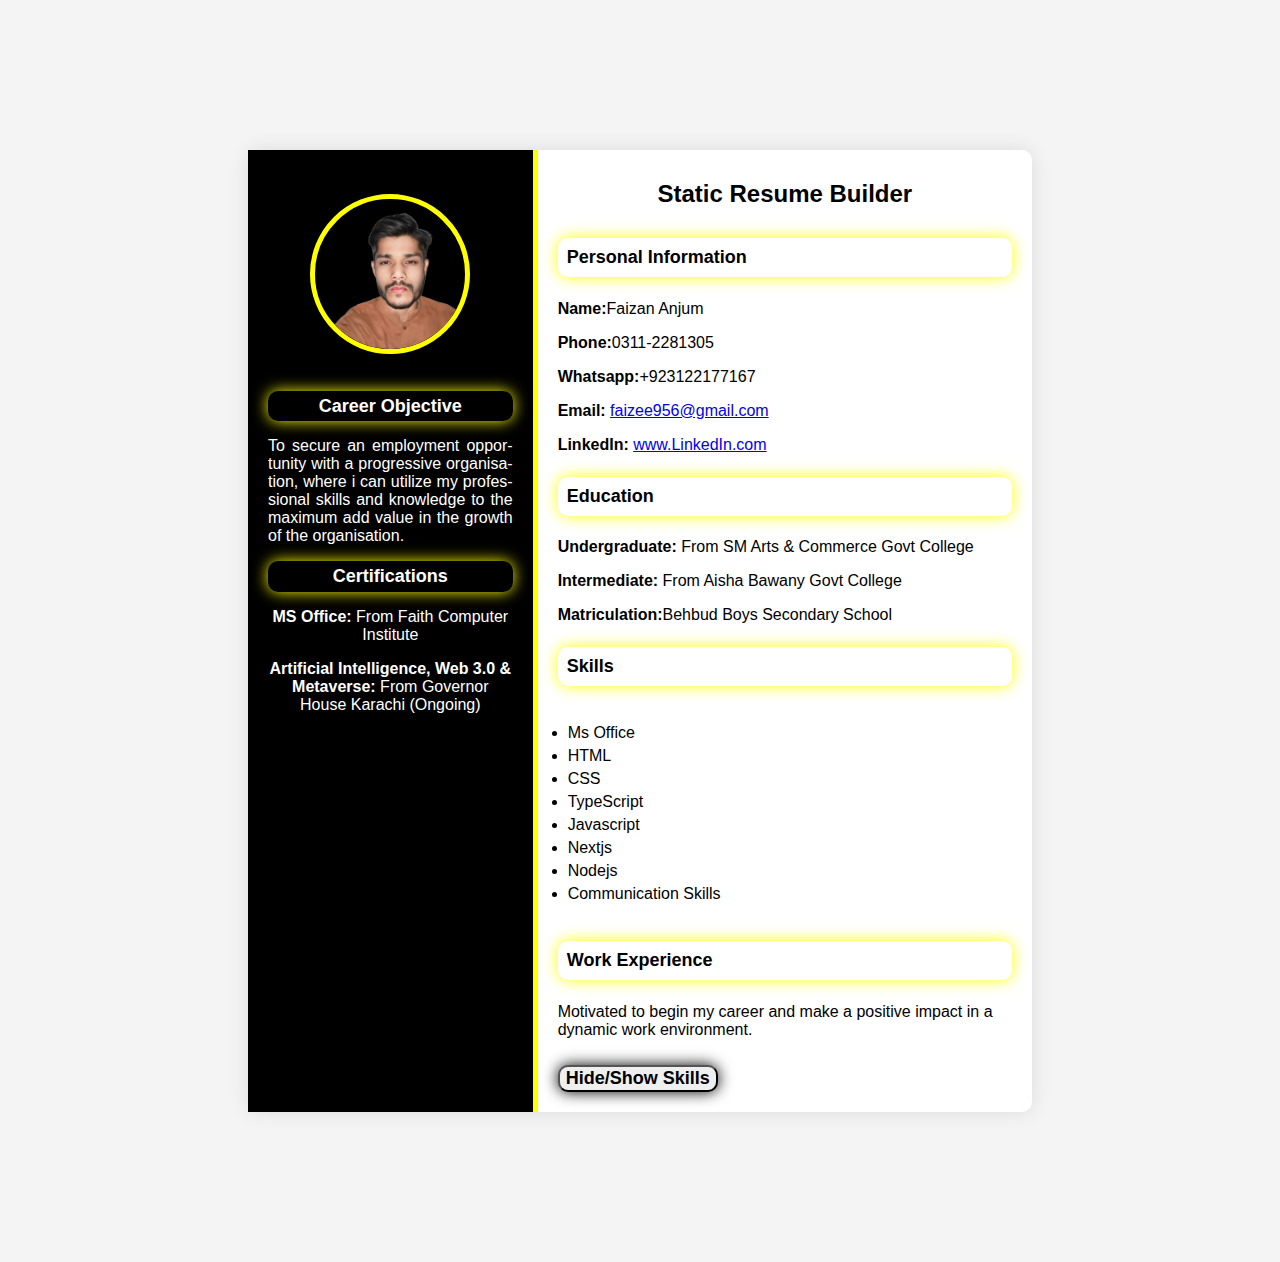
<file: milestone01-02/index.html>
<!DOCTYPE html>
<html lang="en">
  <head>
    <meta charset="UTF-8" />
    <meta name="viewport" content="width=device-width, initial-scale=1.0" />
    <title>Static Resume Builder</title>
    <link rel="stylesheet" href="style.css" />
  </head>
  <body>
    <div class="resume-container">
      <!-- Left Section -->
      <div class="left-section">
        <img
          src="images/profile.png"
          alt="Profile Picture"
          class="profile-picture"
        />
        <section id="objective">
          <h3 style="color: white">Career Objective</h3>
          <p style="text-align: justify; hyphens: auto">
            To secure an employment opportunity with a progressive organisation,
            where i can utilize my professional skills and knowledge to the
            maximum add value in the growth of the organisation.
          </p>
        </section>

        <section id="certification">
          <h3 style="color: white">Certifications</h3>
          <p><b>MS Office:</b> From Faith Computer Institute</p>
          <p>
            <b>Artificial Intelligence, Web 3.0 & Metaverse:</b> From Governor
            House Karachi (Ongoing)
          </p>
        </section>
      </div>

      <!-- Right Section -->
      <div class="right-section">
        <h1>Static Resume Builder</h1>
        <!-- Personal Information -->
        <section id="personal-info">
          <h3>Personal Information</h3>
          <p><b>Name:</b>Faizan Anjum</p>
          <p><b>Phone:</b>0311-2281305</p>
          <p><b>Whatsapp:</b>+923122177167</p>
          <p>
            <b>Email:</b>
            <a href="mailto:faizee956@gmail.com">faizee956@gmail.com</a>
          </p>
          <p>
            <b>LinkedIn:</b>
            <a
              href="https://www.linkedin.com/in/faizan-anjum-a044912b8/"
              target="_blank"
              >www.LinkedIn.com</a
            >
          </p>
        </section>

        <!-- Education Section -->
        <section id="education">
          <h3>Education</h3>
          <p><b>Undergraduate:</b> From SM Arts & Commerce Govt College</p>
          <p><b>Intermediate:</b> From Aisha Bawany Govt College</p>
          <p><b>Matriculation:</b>Behbud Boys Secondary School</p>
        </section>

        <!-- Skills Section -->
        <section id="skills">
          <h3>Skills</h3>
          <ul>
            <li>Ms Office</li>
            <li>HTML</li>
            <li>CSS</li>
            <li>TypeScript</li>
            <li>Javascript</li>
            <li>Nextjs</li>
            <li>Nodejs</li>
            <li>Communication Skills</li>
          </ul>
        </section>

        <!-- Work Experience Section -->
        <section id="work-experience">
          <h3>Work Experience</h3>
          <p>
            Motivated to begin my career and make a positive impact in a dynamic
            work environment.
          </p>
        </section>

        <!-- Button to toggle Skills Section -->
        <button id="toggle-skills"><b>Hide/Show Skills</b></button>
      </div>
    </div>
    <script src="script.js"></script>
  </body>
</html>
</file>
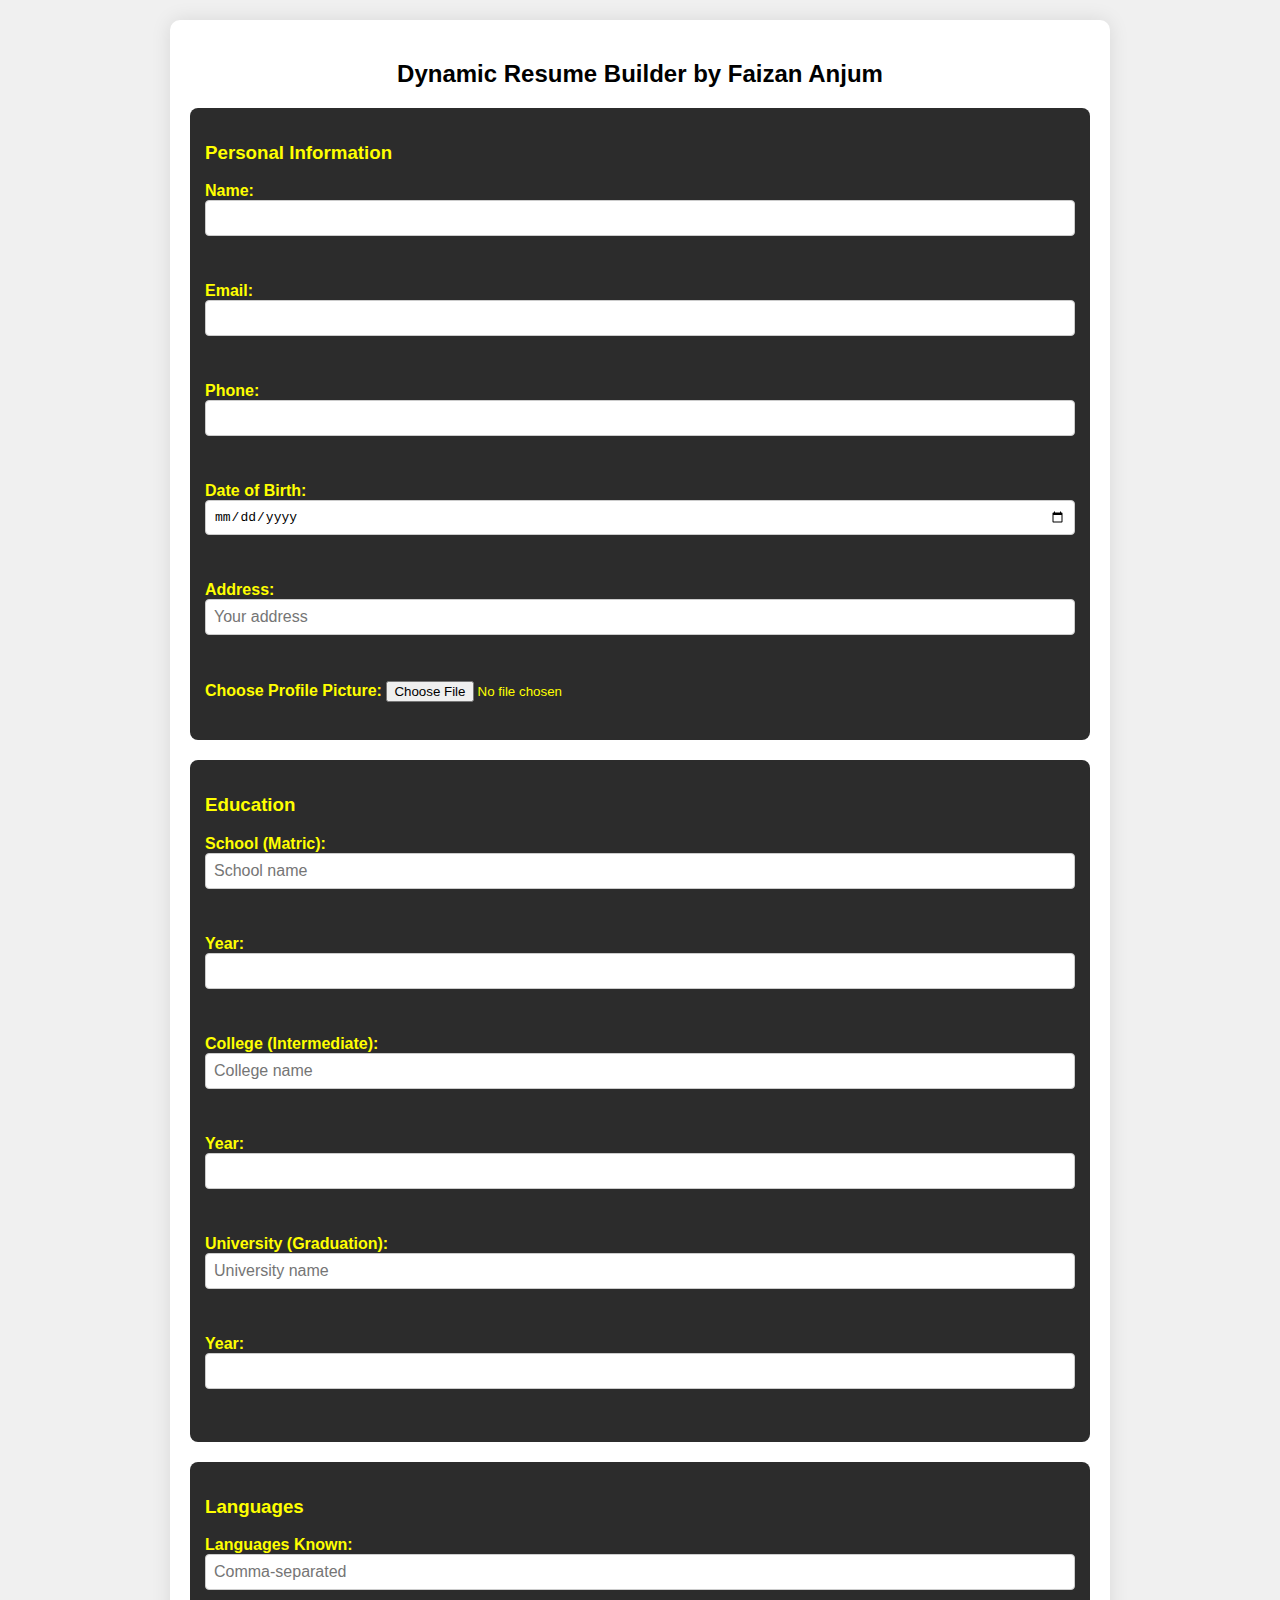
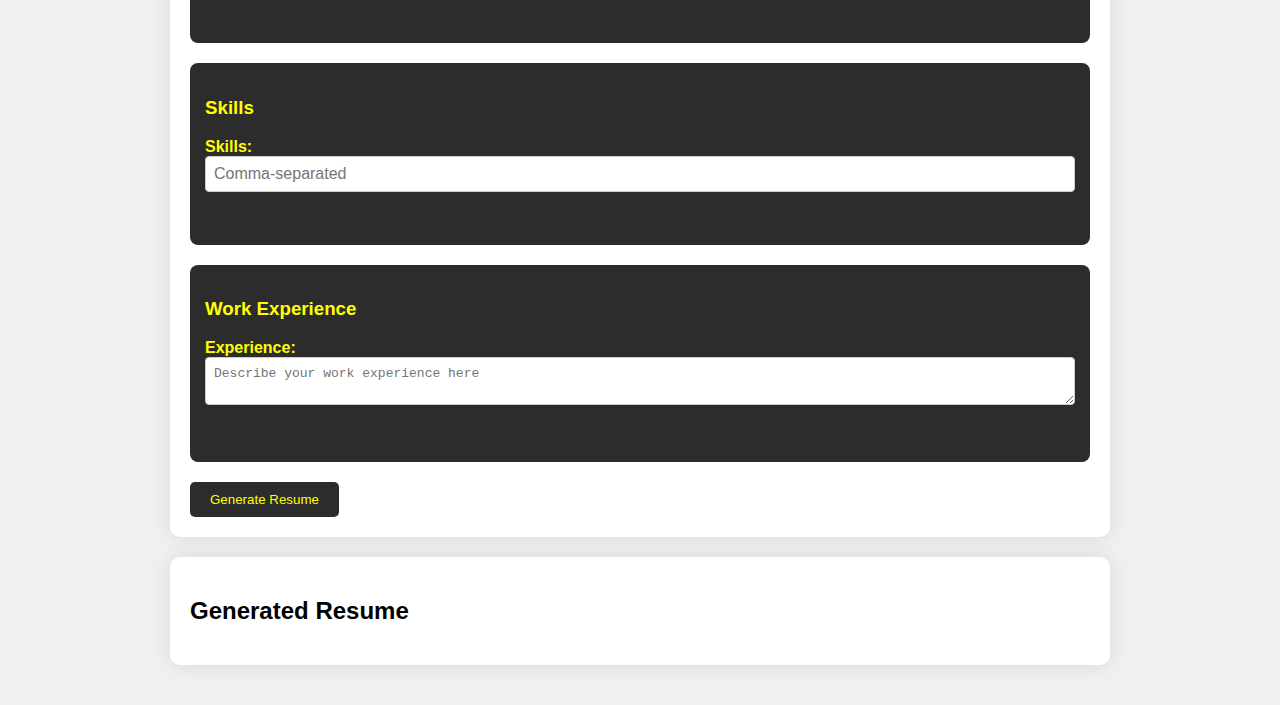
<file: milestone03/index.html>
<!DOCTYPE html>
<html lang="en">
<head>
    <meta charset="UTF-8">
    <meta name="viewport" content="width=device-width, initial-scale=1.0">
    <title>Dynamic Resume Builder</title>
    <link rel="stylesheet" href="style.css">
</head>
<body>
    <div class="form-container">
        <h2 class="title">Dynamic Resume Builder by Faizan Anjum</h2>
        <form id="resumeForm">
            <!-- Personal Information -->
            <div class="form-section">
                <h3>Personal Information</h3>
                <label>Name: <input type="text" id="name" required></label><br>
                <label>Email: <input type="email" id="email" required></label><br>
                <label>Phone: <input type="text" id="phone" required></label><br>
                <label>Date of Birth: <input type="date" id="dob"></label><br>
                <label>Address: <input type="text" id="address" placeholder="Your address"></label><br>
                <label>Choose Profile Picture: <input type="file" id="profilePicture" accept="image/*"></label><br>
            </div>

            <!-- Education -->
            <div class="form-section">
                <h3>Education</h3>
                <label>School (Matric): <input type="text" id="school" placeholder="School name"></label><br>
                <label>Year: <input type="text" id="schoolYear"></label><br>
                <label>College (Intermediate): <input type="text" id="college" placeholder="College name"></label><br>
                <label>Year: <input type="text" id="collegeYear"></label><br>
                <label>University (Graduation): <input type="text" id="university" placeholder="University name"></label><br>
                <label>Year: <input type="text" id="universityYear"></label><br>
            </div>

            <!-- Languages -->
            <div class="form-section">
                <h3>Languages</h3>
                <label>Languages Known: <input type="text" id="languages" placeholder="Comma-separated"></label><br>
            </div>

            <!-- Skills -->
            <div class="form-section">
                <h3>Skills</h3>
                <label>Skills: <input type="text" id="skills" placeholder="Comma-separated"></label><br>
            </div>

            <!-- Work Experience -->
            <div class="form-section">
                <h3>Work Experience</h3>
                <label>Experience: <textarea id="experience" placeholder="Describe your work experience here"></textarea></label><br>
            </div>

            <button type="button" onclick="generateResume()">Generate Resume</button>
        </form>
    </div>

    <div class="resume-display">
        <h2>Generated Resume</h2>
        <div id="resumeOutput">
            <!-- Dynamic resume content will appear here -->
        </div>
    </div>

    <script src="script.js"></script>
</body>
</html>
</file>
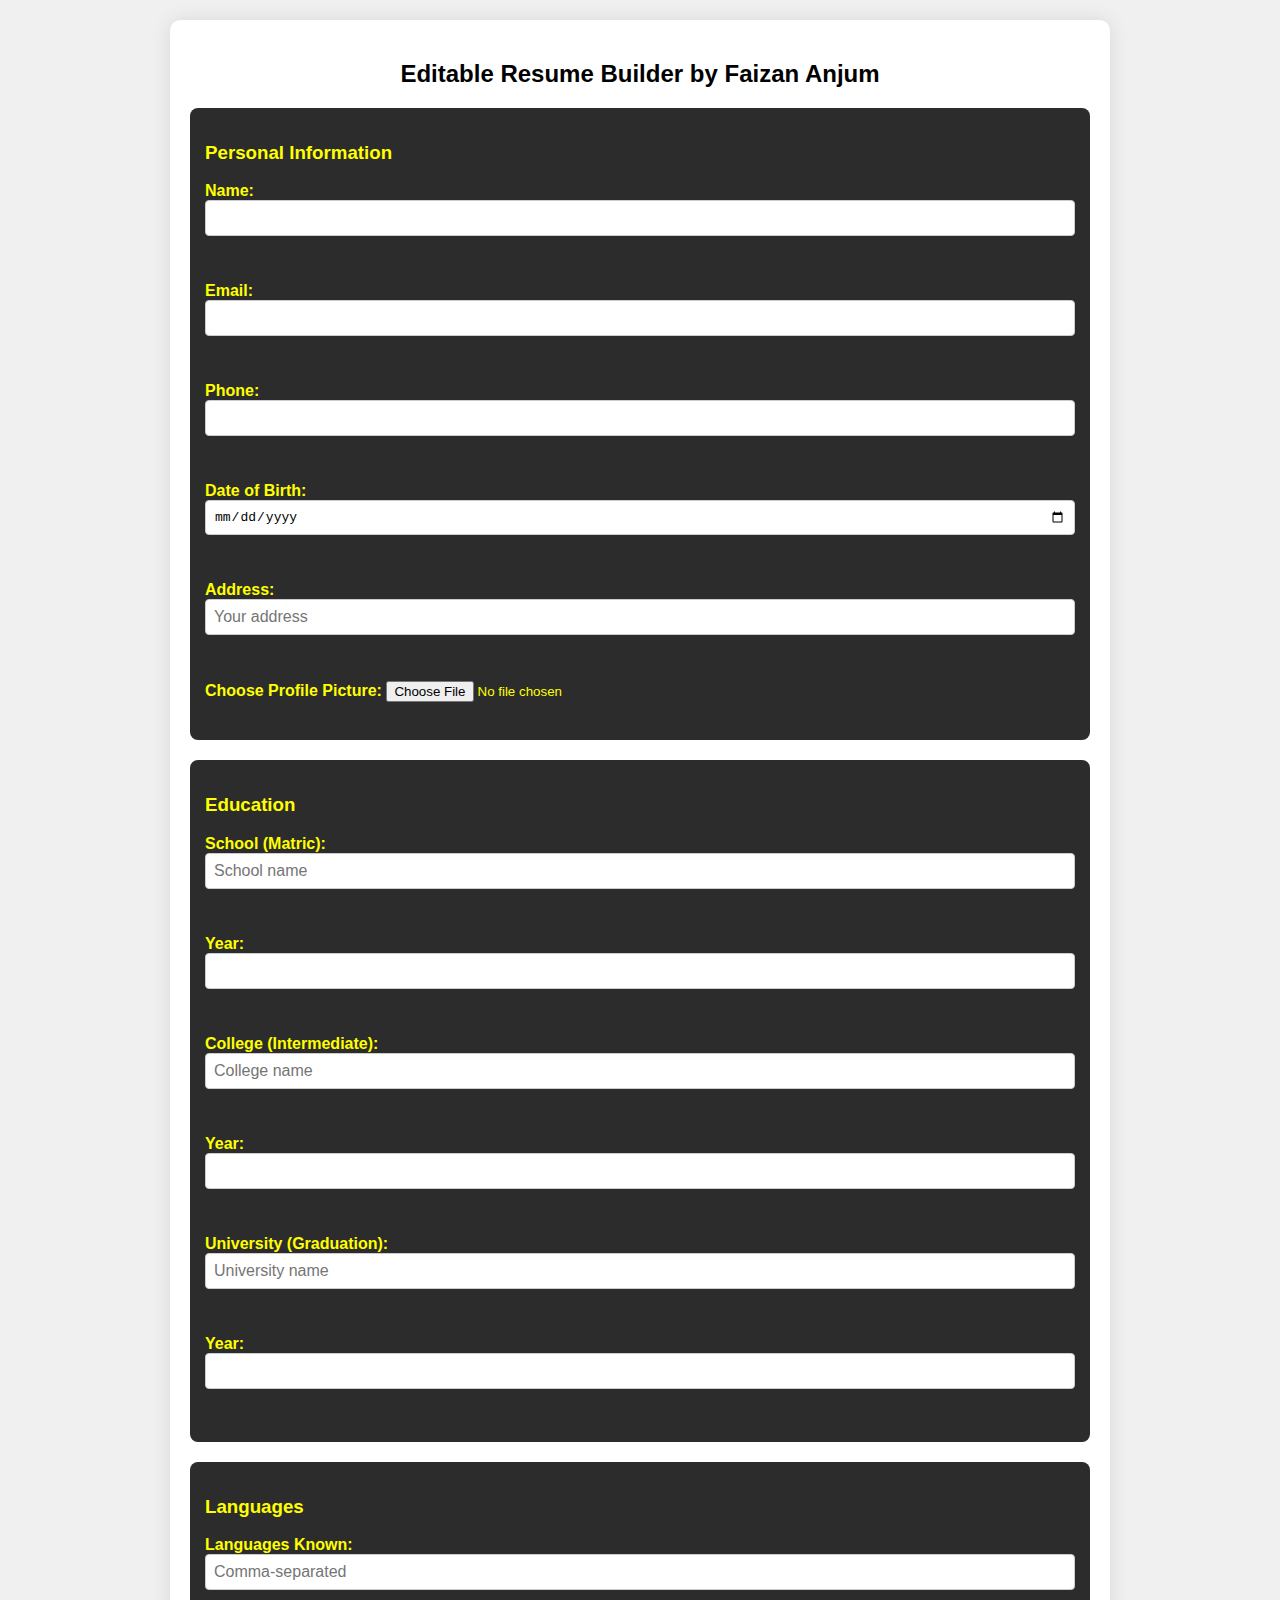
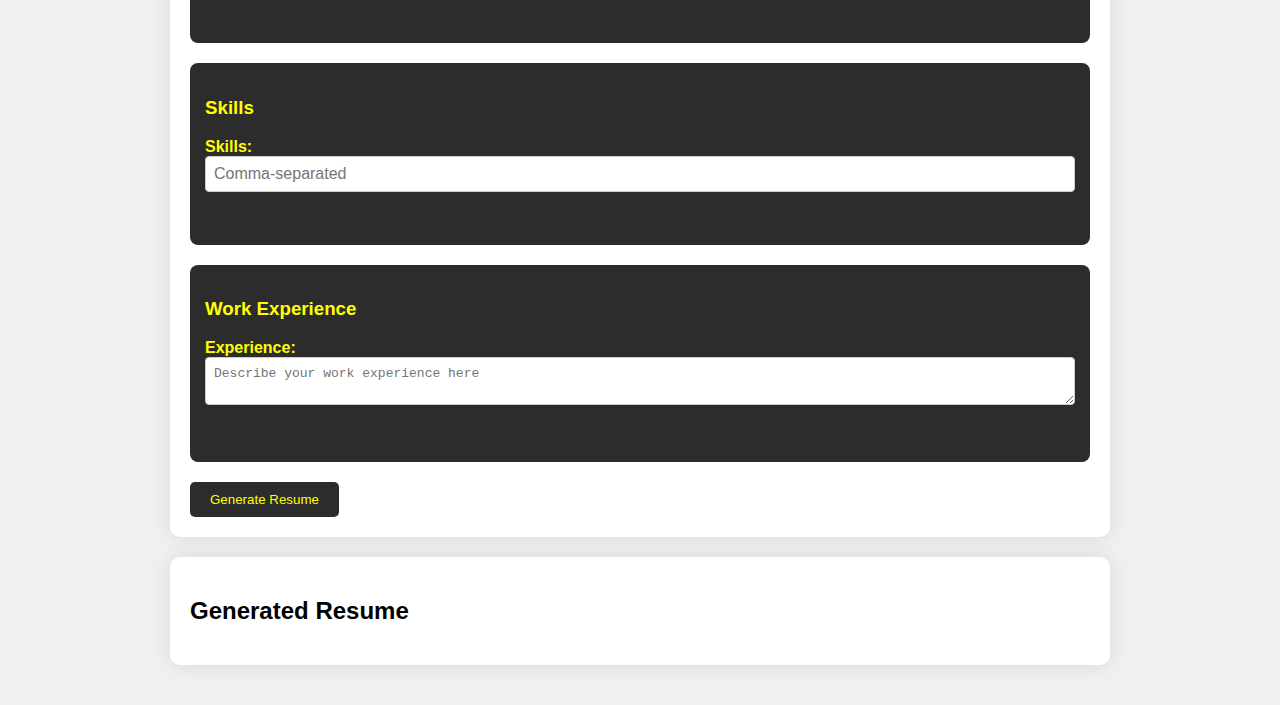
<file: milestone04/index.html>
<!DOCTYPE html>
<html lang="en">
<head>
    <meta charset="UTF-8">
    <meta name="viewport" content="width=device-width, initial-scale=1.0">
    <title>Editable Resume Builder</title>
    <link rel="stylesheet" href="style.css">
</head>
<body>
    <div class="form-container">
        <h2 class="title">Editable Resume Builder by Faizan Anjum</h2>
        <form id="resumeForm">
            <!-- Personal Information -->
            <div class="form-section">
                <h3>Personal Information</h3>
                <label>Name: <input type="text" id="name" required></label><br>
                <label>Email: <input type="email" id="email" required></label><br>
                <label>Phone: <input type="text" id="phone" required></label><br>
                <label>Date of Birth: <input type="date" id="dob"></label><br>
                <label>Address: <input type="text" id="address" placeholder="Your address"></label><br>
                <label>Choose Profile Picture: <input type="file" id="profilePicture" accept="image/*"></label><br>
            </div>

            <!-- Education -->
            <div class="form-section">
                <h3>Education</h3>
                <label>School (Matric): <input type="text" id="school" placeholder="School name"></label><br>
                <label>Year: <input type="text" id="schoolYear"></label><br>
                <label>College (Intermediate): <input type="text" id="college" placeholder="College name"></label><br>
                <label>Year: <input type="text" id="collegeYear"></label><br>
                <label>University (Graduation): <input type="text" id="university" placeholder="University name"></label><br>
                <label>Year: <input type="text" id="universityYear"></label><br>
            </div>

            <!-- Languages -->
            <div class="form-section">
                <h3>Languages</h3>
                <label>Languages Known: <input type="text" id="languages" placeholder="Comma-separated"></label><br>
            </div>

            <!-- Skills -->
            <div class="form-section">
                <h3>Skills</h3>
                <label>Skills: <input type="text" id="skills" placeholder="Comma-separated"></label><br>
            </div>

            <!-- Work Experience -->
            <div class="form-section">
                <h3>Work Experience</h3>
                <label>Experience: <textarea id="experience" placeholder="Describe your work experience here"></textarea></label><br>
            </div>

            <button type="button" onclick="generateResume()">Generate Resume</button>
        </form>
    </div>

    <div class="resume-display">
        <h2>Generated Resume</h2>
        <div id="resumeOutput">
            <!-- Dynamic resume content will appear here -->
        </div>
    </div>

    <script src="script.js" type="module"></script>
</body>
</html>
</file>
<file: milestone01-02/style.css>
/* General Styling */
body {
    font-family: 'Arial', sans-serif;
    background-color: #f4f4f4;
    margin: 0;
    padding: 150px;
}

.resume-container {
    display: flex;
    background-color: white;
    width: 80%;
    margin: 0 auto;
    border-radius: 10px;
    box-shadow: 0 0 20px rgba(0, 0, 0, 0.1);
}

/* Left Section Styling */
.left-section {
    background-color: #000000; /* Dark black background */
    color: white;
    padding: 20px;
    width: 35%;
    text-align: center;
    border-right: 5px solid yellow; /* Replace #e63946 with yellow */
}

.profile-picture {
    width: 150px;
    height: 150px;
    margin-top: 10%;
    border-radius: 50%;
    border: 5px solid yellow; /* Replace #e63946 with yellow */
    margin-bottom: 20px;
}

h1 {
    font-size: 24px;
    margin: 10px 0;
    margin-bottom: 30px;
    text-align: center;
}

h3 {
    font-size: 18px;
    padding: 2%;
    margin: 20px 0 10px;
    color: black;
    border-radius: 10px;
    box-shadow: 0 0 15px yellow; /* Replace #e63946 with yellow */
    margin-top: 5%;
    margin-bottom: 5%;
}

ul {
    list-style-type: disc;
    padding: 10px;
    margin: 10px 0;
}

ul li {
    margin: 5px 0;
}

/* Right Section Styling */
.right-section {
    padding: 20px;
    width: 65%;
}

button {
    font-family: Arial, sans-serif;
    border-radius: 10px;
    box-shadow: 0 0 15px black;
    cursor: pointer;
    margin-top: 10px;
    font-size: 18px;
}

button:hover {
    background-color: yellow; /* Replace #ff737c with yellow */
}

/* Responsiveness */
@media (max-width: 768px) {
    .resume-container {
        width: 90%;
    }

    .profile-picture {
        width: 120px; /* Adjust image size */
        height: 120px;
    }

    h1 {
        font-size: 22px;
    }

    h3 {
        font-size: 16px;
    }

    button {
        font-size: 16px;
    }

    /* Additional adjustments for smaller spacing */
    .left-section p {
        padding: 5px; /* Reduce padding */
        margin: 0; /* Remove margins */
        line-height: 1.2; /* Adjust line height */
    }
}

@media (max-width: 480px) {
    body {
        padding: 20px;
    }

    .resume-container {
        width: 100%;
        padding: 10px;
    }

    h1 {
        font-size: 20px;
    }

    h3 {
        font-size: 14px;
    }

    .profile-picture {
        width: 100px;
        height: 100px;
    }

    button {
        font-size: 14px;
    }

    /* Additional adjustments for smaller screens */
    .left-section p {
        font-size: 14px; /* Adjust font size */
        padding: 5px; /* Adjust padding */
        margin: 0; /* Remove margins */
        line-height: 1.2; /* Adjust line height */
    }
}
</file>
<file: milestone03/style.css>
body {
    font-family: Arial, sans-serif;
    background-color: #f0f0f0;
    display: flex;
    flex-direction: column;
    align-items: center;
    margin: 0;
    padding: 20px;
}

.title {
    color: black;
    text-align: center;
    font-size: 1.5em;
    margin-bottom: 20px;
}

.form-container, .resume-display {
    width: 100%;
    max-width: 900px;
    background-color: white;
    border-radius: 10px;
    box-shadow: 0 0 20px rgba(0, 0, 0, 0.1);
    padding: 20px;
    margin-bottom: 20px;
}

.form-section {
    margin-bottom: 20px;
    padding: 15px;
    background-color: #2c2c2c;
    color: yellow;
    border-radius: 8px;
}

label {
    display: block;
    margin: 8px 0 5px;
    font-weight: bold;
}

input[type="text"],
input[type="email"],
input[type="tel"],
input[type="date"],
textarea {
    width: 100%;
    padding: 8px;
    margin-bottom: 15px;
    border: 1px solid #ccc;
    border-radius: 4px;
    box-sizing: border-box;
    font-size: 1em;
}

button {
    padding: 10px 20px;
    background-color: #2c2c2c;
    color: yellow;
    border: none;
    border-radius: 5px;
    cursor: pointer;
}

button:hover {
    background-color: yellow;
    color: black;
}

.resume-container {
    display: flex;
    flex-direction: row; /* Keep in row layout */
    background-color: white;
    width: 100%;
    border-radius: 10px;
    box-shadow: 0 0 20px rgba(0, 0, 0, 0.1);
}

.left-section {
    background-color: #2c2c2c;
    color: yellow;
    padding: 20px;
    width: 35%;
    text-align: center;
    border-right: 5px solid yellow;
}

.right-section {
    padding: 20px;
    width: 65%;
}

.profile-picture {
    width: 100px;
    height: 100px;
    border-radius: 50%;
    margin-bottom: 10px;
}

@media (max-width: 768px) {
    .left-section, .right-section {
        padding: 10px;
    }
}

@media (max-width: 300px) {
    .form-container, .resume-display {
        width: 100%;
        padding: 10px;
    }
}
</file>
<file: milestone04/style.css>
body {
    font-family: Arial, sans-serif;
    background-color: #f0f0f0;
    display: flex;
    flex-direction: column;
    align-items: center;
    margin: 0;
    padding: 20px;
}

.title {
    color: black;
    text-align: center;
    font-size: 1.5em;
    margin-bottom: 20px;
}

.form-container, .resume-display {
    width: 100%;
    max-width: 900px;
    background-color: white;
    border-radius: 10px;
    box-shadow: 0 0 20px rgba(0, 0, 0, 0.1);
    padding: 20px;
    margin-bottom: 20px;
}

.form-section {
    margin-bottom: 20px;
    padding: 15px;
    background-color: #2c2c2c;
    color: yellow;
    border-radius: 8px;
}

label {
    display: block;
    margin: 8px 0 5px;
    font-weight: bold;
}

input[type="text"],
input[type="email"],
input[type="tel"],
input[type="date"],
textarea {
    width: 100%;
    padding: 8px;
    margin-bottom: 15px;
    border: 1px solid #ccc;
    border-radius: 4px;
    box-sizing: border-box;
    font-size: 1em;
}

button {
    padding: 10px 20px;
    background-color: #2c2c2c;
    color: yellow;
    border: none;
    border-radius: 5px;
    cursor: pointer;
}

button:hover {
    background-color: yellow;
    color: black;
}

.resume-container {
    display: flex;
    flex-direction: row; /* Keep in row layout */
    background-color: white;
    width: 100%;
    border-radius: 10px;
    box-shadow: 0 0 20px rgba(0, 0, 0, 0.1);
}

.left-section {
    background-color: #2c2c2c;
    color: yellow;
    padding: 20px;
    width: 35%;
    text-align: center;
    border-right: 5px solid yellow;
}

.right-section {
    padding: 20px;
    width: 65%;
}

.profile-picture {
    width: 100px;
    height: 100px;
    border-radius: 50%;
    margin-bottom: 10px;
}

@media (max-width: 768px) {
    .left-section, .right-section {
        padding: 10px;
    }
}

@media (max-width: 300px) {
    .form-container, .resume-display {
        width: 100%;
        padding: 10px;
    }
}
</file>
